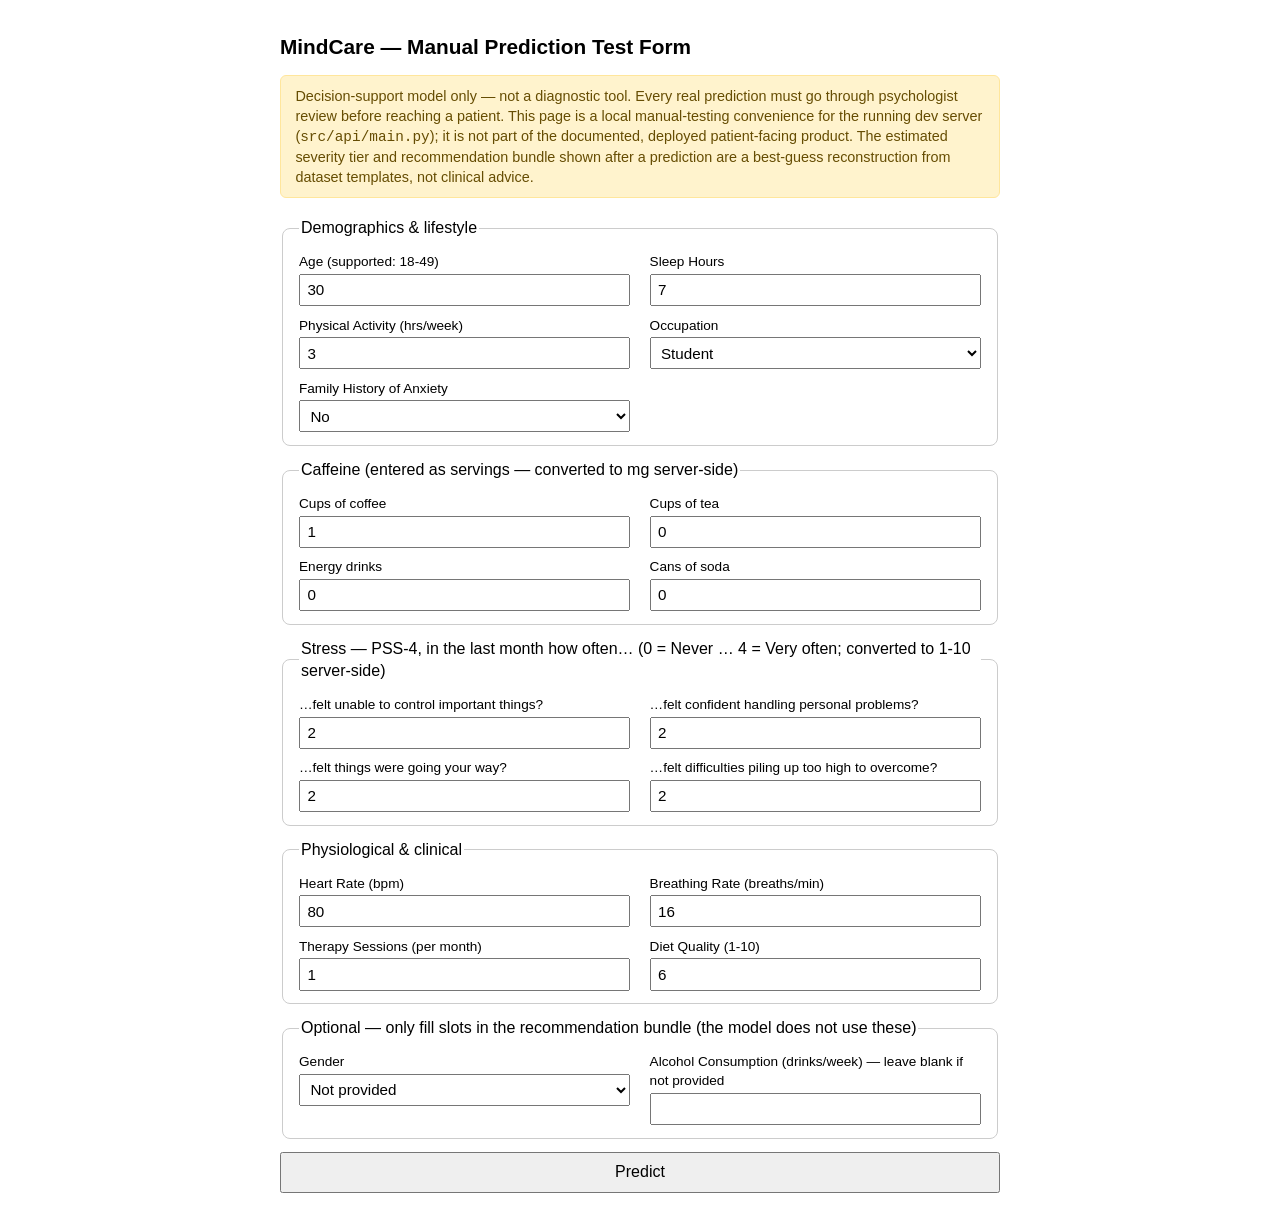
<file: src/api/static/manual_test_form.html>
<!DOCTYPE html>
<html lang="en">
<head>
<meta charset="UTF-8" />
<title>MindCare — Manual Prediction Test Form</title>
<style>
  :root { color-scheme: light dark; }
  body {
    font-family: -apple-system, Segoe UI, Roboto, Arial, sans-serif;
    max-width: 720px;
    margin: 2rem auto;
    padding: 0 1rem;
    line-height: 1.4;
  }
  h1 { font-size: 1.3rem; }
  .note {
    background: #fff3cd;
    color: #664d03;
    border: 1px solid #ffe69c;
    border-radius: 6px;
    padding: 0.6rem 0.9rem;
    font-size: 0.9rem;
    margin-bottom: 1.2rem;
  }
  form {
    display: grid;
    grid-template-columns: 1fr 1fr;
    gap: 0.8rem 1.2rem;
  }
  fieldset {
    grid-column: 1 / -1;
    border: 1px solid #ccc;
    border-radius: 8px;
    padding: 0.8rem 1rem;
  }
  fieldset > div {
    display: grid;
    grid-template-columns: 1fr 1fr;
    gap: 0.6rem 1.2rem;
  }
  label { display: block; font-size: 0.85rem; margin-bottom: 0.15rem; }
  input, select {
    width: 100%;
    box-sizing: border-box;
    padding: 0.35rem 0.4rem;
    font-size: 0.95rem;
  }
  button {
    grid-column: 1 / -1;
    padding: 0.6rem;
    font-size: 1rem;
    cursor: pointer;
  }
  #result {
    margin-top: 1.5rem;
    border-top: 1px solid #ccc;
    padding-top: 1rem;
    display: none;
  }
  #result.visible { display: block; }
  .predicted-class {
    font-size: 1.4rem;
    font-weight: bold;
    padding: 0.4rem 0.8rem;
    border-radius: 6px;
    display: inline-block;
  }
  .predicted-class.Low { background: #d1e7dd; color: #0f5132; }
  .predicted-class.Medium { background: #fff3cd; color: #664d03; }
  .predicted-class.High { background: #f8d7da; color: #842029; }
  .bar-row { display: flex; align-items: center; gap: 0.6rem; margin: 0.3rem 0; }
  .bar-label { width: 70px; font-size: 0.85rem; }
  .bar-track { flex: 1; background: #eee; border-radius: 4px; height: 14px; overflow: hidden; }
  .bar-fill { height: 100%; background: #4a7dff; }
  .bar-value { width: 55px; font-size: 0.85rem; text-align: right; }
  .flag { font-weight: bold; }
  .flag.yes { color: #842029; }
  .flag.no { color: #0f5132; }
  .warnings { color: #664d03; font-size: 0.85rem; }
  .error { color: #842029; white-space: pre-wrap; font-size: 0.85rem; }
  .advice { margin-top: 1.4rem; border: 2px dashed #b54708; border-radius: 8px; padding: 0.8rem 1rem; }
  .advice h2 { font-size: 1.05rem; margin: 0 0 0.5rem; }
  .caveat { background: #fdecea; color: #842029; border: 2px solid #842029; border-radius: 6px; padding: 0.6rem 0.8rem; font-weight: 600; }
  .advice .disclaimer { background: #fdecea; color: #842029; border-radius: 6px; padding: 0.5rem 0.7rem; font-size: 0.85rem; }
  .advice .tier { font-size: 0.9rem; }
  .advice h3 { font-size: 0.95rem; margin: 0.9rem 0 0.2rem; }
  .advice ul { margin: 0.2rem 0 0 1.1rem; padding: 0; font-size: 0.88rem; }
</style>
</head>
<body>

<h1>MindCare — Manual Prediction Test Form</h1>
<div class="note">
  Decision-support model only — not a diagnostic tool. Every real prediction must go through
  psychologist review before reaching a patient. This page is a local manual-testing convenience
  for the running dev server (<code>src/api/main.py</code>); it is not part of the documented,
  deployed patient-facing product. The estimated severity tier and recommendation bundle shown after a
  prediction are a best-guess reconstruction from dataset templates, not clinical advice.
</div>

<form id="predict-form">
  <fieldset>
    <legend>Demographics &amp; lifestyle</legend>
    <div>
      <div><label for="age">Age (supported: 18-49)</label><input type="number" id="age" min="0" max="120" value="30" required /></div>
      <div><label for="sleep_hours">Sleep Hours</label><input type="number" step="0.1" id="sleep_hours" value="7" required /></div>
      <div><label for="physical_activity">Physical Activity (hrs/week)</label><input type="number" step="0.1" id="physical_activity" value="3" required /></div>
      <div><label for="occupation">Occupation</label>
        <select id="occupation" required>
          <option>Artist</option><option>Athlete</option><option>Chef</option><option>Doctor</option>
          <option>Engineer</option><option>Freelancer</option><option>Lawyer</option><option>Musician</option>
          <option>Nurse</option><option>Other</option><option>Scientist</option>
          <option selected>Student</option><option>Teacher</option>
        </select>
      </div>
      <div><label for="family_history">Family History of Anxiety</label>
        <select id="family_history" required>
          <option>No</option><option>Yes</option>
        </select>
      </div>
    </div>
  </fieldset>

  <fieldset>
    <legend>Caffeine (entered as servings — converted to mg server-side)</legend>
    <div>
      <div><label for="cups_of_coffee">Cups of coffee</label><input type="number" id="cups_of_coffee" min="0" value="1" required /></div>
      <div><label for="cups_of_tea">Cups of tea</label><input type="number" id="cups_of_tea" min="0" value="0" required /></div>
      <div><label for="energy_drinks">Energy drinks</label><input type="number" id="energy_drinks" min="0" value="0" required /></div>
      <div><label for="cans_of_soda">Cans of soda</label><input type="number" id="cans_of_soda" min="0" value="0" required /></div>
    </div>
  </fieldset>

  <fieldset>
    <legend>Stress — PSS-4, in the last month how often… (0 = Never … 4 = Very often; converted to 1-10 server-side)</legend>
    <div>
      <div><label for="pss_uncontrollable">…felt unable to control important things?</label><input type="number" id="pss_uncontrollable" min="0" max="4" value="2" required /></div>
      <div><label for="pss_confident">…felt confident handling personal problems?</label><input type="number" id="pss_confident" min="0" max="4" value="2" required /></div>
      <div><label for="pss_going_your_way">…felt things were going your way?</label><input type="number" id="pss_going_your_way" min="0" max="4" value="2" required /></div>
      <div><label for="pss_difficulties_piling_up">…felt difficulties piling up too high to overcome?</label><input type="number" id="pss_difficulties_piling_up" min="0" max="4" value="2" required /></div>
    </div>
  </fieldset>

  <fieldset>
    <legend>Physiological &amp; clinical</legend>
    <div>
      <div><label for="heart_rate">Heart Rate (bpm)</label><input type="number" id="heart_rate" value="80" required /></div>
      <div><label for="breathing_rate">Breathing Rate (breaths/min)</label><input type="number" id="breathing_rate" value="16" required /></div>
      <div><label for="therapy_sessions">Therapy Sessions (per month)</label><input type="number" id="therapy_sessions" min="0" value="1" required /></div>
      <div><label for="diet_quality">Diet Quality (1-10)</label><input type="number" id="diet_quality" min="0" max="12" value="6" required /></div>
    </div>
  </fieldset>

  <fieldset>
    <legend>Optional — only fill slots in the recommendation bundle (the model does not use these)</legend>
    <div>
      <div><label for="gender">Gender</label>
        <select id="gender">
          <option value="">Not provided</option><option>Female</option><option>Male</option><option>Other</option>
        </select>
      </div>
      <div><label for="alcohol">Alcohol Consumption (drinks/week) — leave blank if not provided</label><input type="number" id="alcohol" min="0" max="100" value="" /></div>
    </div>
  </fieldset>

  <button type="submit">Predict</button>
</form>

<div id="result">
  <div id="result-body"></div>
</div>

<script>
document.getElementById('predict-form').addEventListener('submit', async (event) => {
  event.preventDefault();

  const payload = {
    "Age": Number(document.getElementById('age').value),
    "Sleep Hours": Number(document.getElementById('sleep_hours').value),
    "Physical Activity (hrs/week)": Number(document.getElementById('physical_activity').value),
    "cups_of_coffee": Number(document.getElementById('cups_of_coffee').value),
    "cups_of_tea": Number(document.getElementById('cups_of_tea').value),
    "energy_drinks": Number(document.getElementById('energy_drinks').value),
    "cans_of_soda": Number(document.getElementById('cans_of_soda').value),
    "pss_uncontrollable": Number(document.getElementById('pss_uncontrollable').value),
    "pss_confident": Number(document.getElementById('pss_confident').value),
    "pss_going_your_way": Number(document.getElementById('pss_going_your_way').value),
    "pss_difficulties_piling_up": Number(document.getElementById('pss_difficulties_piling_up').value),
    "Heart Rate (bpm)": Number(document.getElementById('heart_rate').value),
    "Breathing Rate (breaths/min)": Number(document.getElementById('breathing_rate').value),
    "Therapy Sessions (per month)": Number(document.getElementById('therapy_sessions').value),
    "Diet Quality (1-10)": Number(document.getElementById('diet_quality').value),
    "Occupation": document.getElementById('occupation').value,
    "Family History of Anxiety": document.getElementById('family_history').value,
    "Gender": document.getElementById('gender').value || null,
    "Alcohol Consumption (drinks/week)": document.getElementById('alcohol').value === '' ? null : Number(document.getElementById('alcohol').value)
  };

  const resultDiv = document.getElementById('result');
  const body = document.getElementById('result-body');
  resultDiv.classList.add('visible');
  body.innerHTML = '<p>Predicting…</p>';

  try {
    const response = await fetch('/patient-summary', {
      method: 'POST',
      headers: { 'Content-Type': 'application/json' },
      body: JSON.stringify(payload)
    });
    const data = await response.json();

    if (!response.ok) {
      const detail = typeof data.detail === 'string' ? data.detail : JSON.stringify(data.detail, null, 2);
      body.innerHTML = '<p><strong>Rejected (HTTP ' + response.status + ')</strong></p><div class="error"></div>';
      body.querySelector('.error').textContent = detail;
      return;
    }

    const bars = ['Low', 'Medium', 'High'].map(cls => {
      const p = data.probabilities[cls];
      const pct = (p * 100).toFixed(1);
      return '<div class="bar-row">' +
        '<div class="bar-label">' + cls + '</div>' +
        '<div class="bar-track"><div class="bar-fill" style="width:' + pct + '%"></div></div>' +
        '<div class="bar-value">' + pct + '%</div>' +
        '</div>';
    }).join('');

    const warnings = data.warnings.length
      ? '<p class="warnings"><strong>Warnings:</strong><br>' + data.warnings.join('<br>') + '</p>'
      : '';

    const esc = (text) => String(text).replace(/[&<>"']/g, c => ({'&': '&amp;', '<': '&lt;', '>': '&gt;', '"': '&quot;', "'": '&#39;'}[c]));
    const list = (text) => '<ul>' + text.split('; ').map(item => '<li>' + esc(item) + '</li>').join('') + '</ul>';
    const basis = data.severity_tier_basis;
    const tierDetail = basis.share_of_matching_patients === null
      ? 'No patients in the data had this predicted level with this stress level, so the tier comes from the band rule with a mid-range anxiety level.'
      : 'Most common tier among ' + basis.matching_patients + ' dataset patients with the same predicted level and stress level; ' +
        (basis.share_of_matching_patients * 100).toFixed(0) + '% of them were in it. This is an estimate, not the model prediction.';
    const b = data.recommendation_bundle;
    const advice =
      '<div class="advice">' +
        '<h2>Estimated severity tier: ' + esc(data.estimated_severity_tier) + '</h2>' +
        '<p class="tier">' + esc(tierDetail) + '</p>' +
        '<h3>Exercises</h3>' + list(b.exercises) +
        '<h3>Sleep schedule</h3>' + list(b.sleep_schedule) +
        '<h3>Nutrition</h3>' + list(b.nutrition) +
      '</div>';

    // The API's `caveat` field is deliberately not rendered here: this page is a manual testing
    // tool, and the notice at the top of the page already says the tier and bundle are a
    // reconstruction, not clinical advice. /patient-summary still returns the caveat.
    body.innerHTML =
      '<p>Predicted anxiety risk level (the actual model prediction):</p>' +
      '<p><span class="predicted-class ' + data.predicted_class + '">' + data.predicted_class + '</span></p>' +
      '<p>Confidence: <span class="flag ' + (data.confidence_label === 'confident' ? 'no">CONFIDENT' : 'yes">BORDERLINE') + '</span>' +
        ' (top probability ' + (data.confidence * 100).toFixed(1) + '%)' +
        (data.borderline_between ? '<br>Borderline between ' + esc(data.borderline_between.join(' and ')) +
          '. Reason: ' + esc(data.borderline_reasons.join('; ')) + '.' : '') + '</p>' +
      bars +
      '<p>Priority-review flag (P(High) ≥ 0.025): <span class="flag ' + (data.uncertainty_flag ? 'yes">YES — recommend review' : 'no">no') + '</span></p>' +
      '<p>Estimated caffeine intake: ' + data.estimated_caffeine_mg + ' mg/day</p>' +
      '<p>Stress Level (from PSS-4): ' + data.estimated_stress_level + ' / 10</p>' +
      warnings + advice;
  } catch (err) {
    body.innerHTML = '<p class="error">Request failed: ' + err + '</p>';
  }
});
</script>

</body>
</html>
</file>
